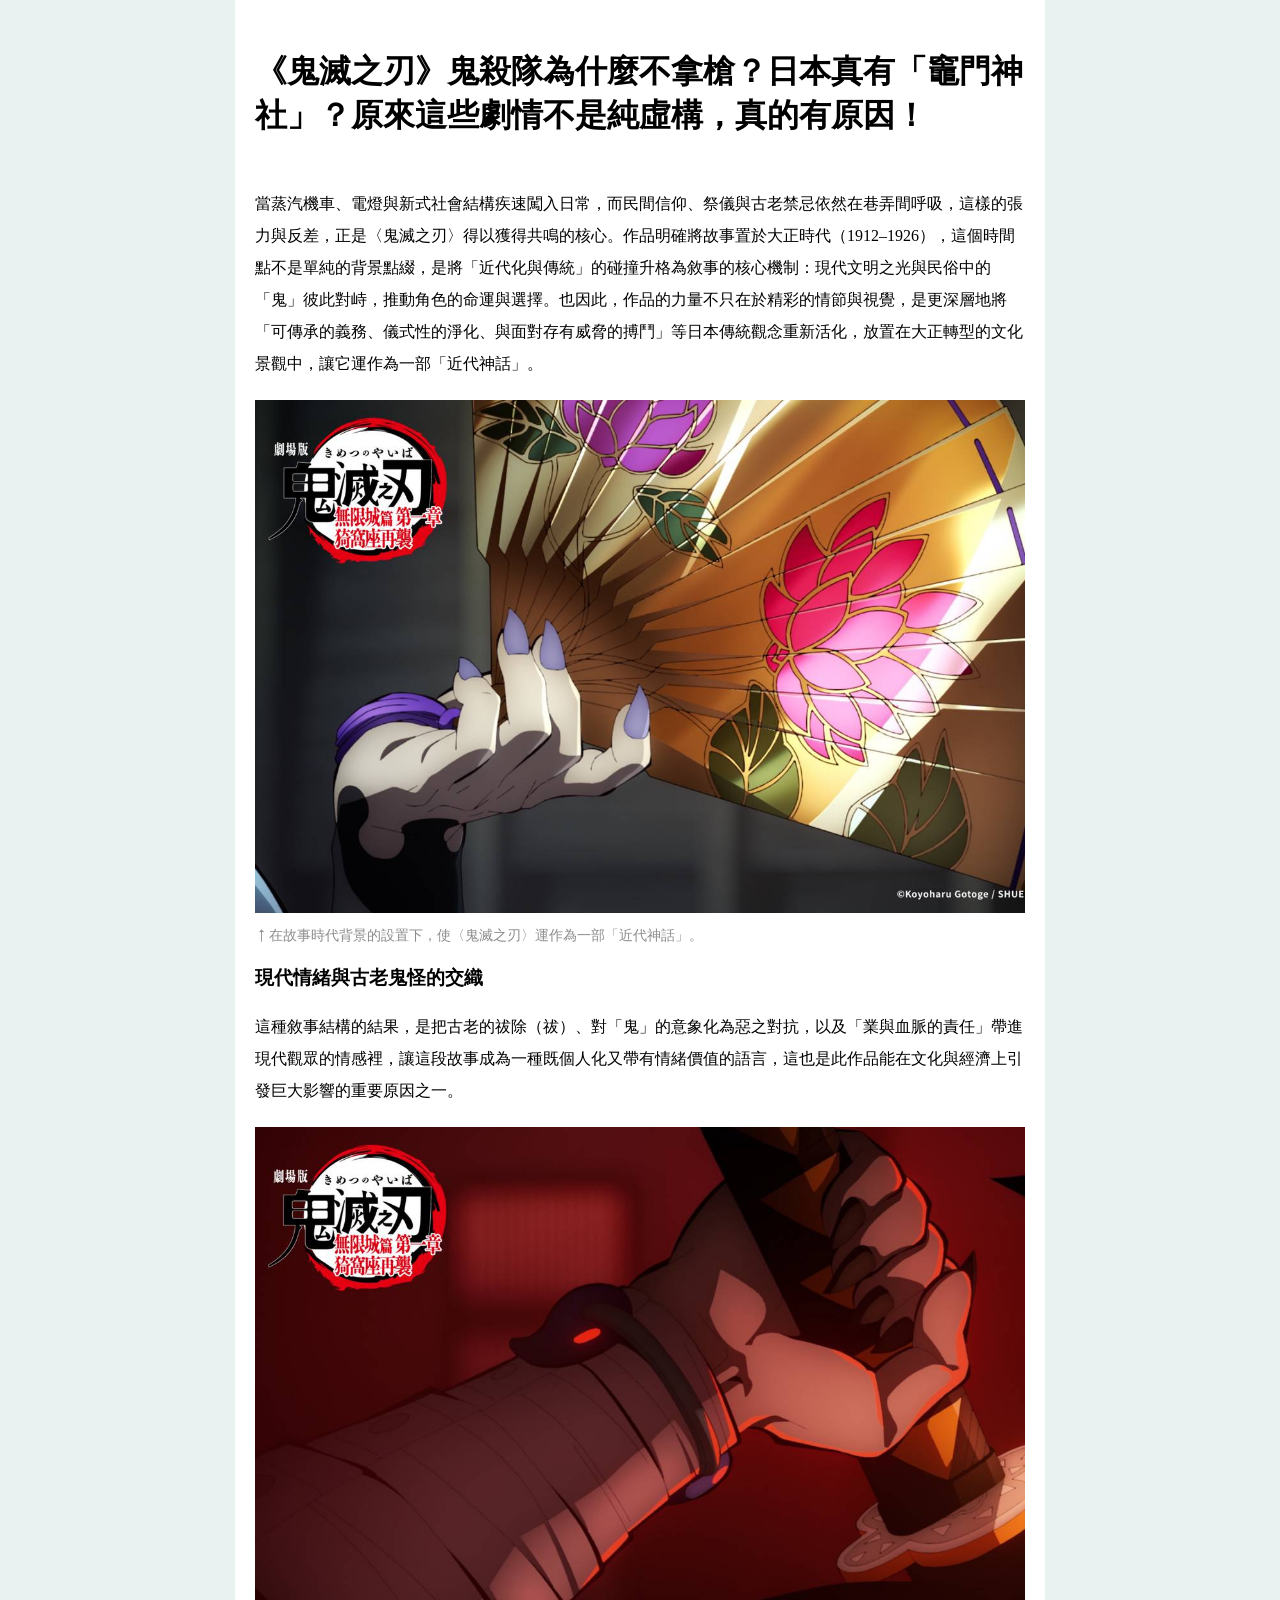
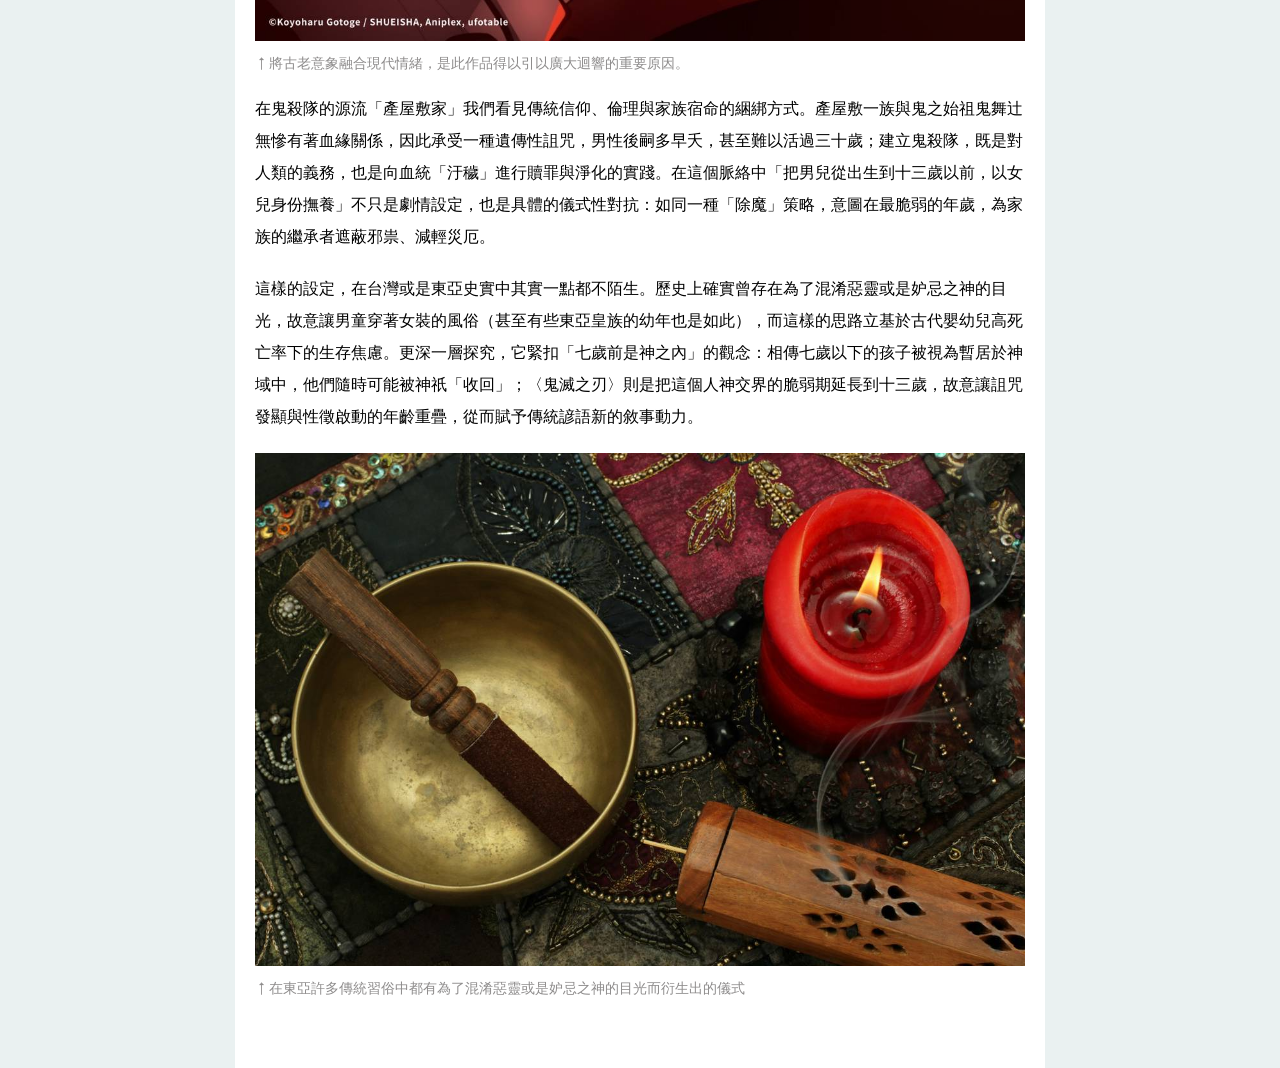
<file: index.html>
<!DOCTYPE html>
<html lang="en">

<head>
    <meta charset="UTF-8">
    <meta name="viewport" content="width=device-width, initial-scale=1.0">
    <title>Document</title>
    <link rel="stylesheet" href="./index02.css">
</head>

<body>
    <div class="wrap">
        <h1>《鬼滅之刃》鬼殺隊為什麼不拿槍？日本真有「竈門神社」？原來這些劇情不是純虛構，真的有原因！</h1>
        <p>當蒸汽機車、電燈與新式社會結構疾速闖入日常，而民間信仰、祭儀與古老禁忌依然在巷弄間呼吸，這樣的張力與反差，正是〈鬼滅之刃〉得以獲得共鳴的核心。作品明確將故事置於大正時代（1912–1926），這個時間點不是單純的背景點綴，是將「近代化與傳統」的碰撞升格為敘事的核心機制：現代文明之光與民俗中的「鬼」彼此對峙，推動角色的命運與選擇。也因此，作品的力量不只在於精彩的情節與視覺，是更深層地將「可傳承的義務、儀式性的淨化、與面對存有威脅的搏鬥」等日本傳統觀念重新活化，放置在大正轉型的文化景觀中，讓它運作為一部「近代神話」。
        </p>
        <figure>
            <img src="./images/p01.jpg" alt="">
            <figcaption>
                ⭡在故事時代背景的設置下，使〈鬼滅之刃〉運作為一部「近代神話」。
            </figcaption>
        </figure>
            <h3>現代情緒與古老鬼怪的交織</h3>
            <p>這種敘事結構的結果，是把古老的祓除（祓）、對「鬼」的意象化為惡之對抗，以及「業與血脈的責任」帶進現代觀眾的情感裡，讓這段故事成為一種既個人化又帶有情緒價值的語言，這也是此作品能在文化與經濟上引發巨大影響的重要原因之一。
            </p>
        <figure>
            <img src="./images/p02.jpg" alt="">
            <figcaption>
                ⭡將古老意象融合現代情緒，是此作品得以引以廣大迴響的重要原因。
            </figcaption>
        </figure>
        <p>在鬼殺隊的源流「產屋敷家」我們看見傳統信仰、倫理與家族宿命的綑綁方式。產屋敷一族與鬼之始祖鬼舞辻無慘有著血緣關係，因此承受一種遺傳性詛咒，男性後嗣多早夭，甚至難以活過三十歲；建立鬼殺隊，既是對人類的義務，也是向血統「汙穢」進行贖罪與淨化的實踐。在這個脈絡中「把男兒從出生到十三歲以前，以女兒身份撫養」不只是劇情設定，也是具體的儀式性對抗：如同一種「除魔」策略，意圖在最脆弱的年歲，為家族的繼承者遮蔽邪祟、減輕災厄。</p>
        <p>這樣的設定，在台灣或是東亞史實中其實一點都不陌生。歷史上確實曾存在為了混淆惡靈或是妒忌之神的目光，故意讓男童穿著女裝的風俗（甚至有些東亞皇族的幼年也是如此），而這樣的思路立基於古代嬰幼兒高死亡率下的生存焦慮。更深一層探究，它緊扣「七歲前是神之內」的觀念：相傳七歲以下的孩子被視為暫居於神域中，他們隨時可能被神祇「收回」；〈鬼滅之刃〉則是把這個人神交界的脆弱期延長到十三歲，故意讓詛咒發顯與性徵啟動的年齡重疊，從而賦予傳統諺語新的敘事動力。</p>
        <figure>
            <img src="./images/p03.jpg" alt="">
            <figcaption>
                ⭡在東亞許多傳統習俗中都有為了混淆惡靈或是妒忌之神的目光而衍生出的儀式
            </figcaption>
        </figure>    
        
           
    </div>

</body>

</html>
</file>
<file: index02.css>
*{
    margin: 0;
}
body{
    background-color:#eaf1f1
}
.wrap{
    background-color: #fff;
    width: 770px;
    margin-left: auto;
    margin-right: auto;
    /* padding-top: 50px;
    padding-left: 20px;
    padding-right: 20px;
    padding-bottom: 50px; */
    padding: 50px 20px 50px 20px;

}
figure{
    /* border: 1px solid red; */
    width: 100%;
    margin-top: 20px;
    margin-bottom: 20px;
}
figure img{
    width: 100%;
}
figcaption{
    color: #8e8c8c;
    font-size: 14px;
    margin-top: 10px;
}
h1{
    margin-bottom: 50px;
}
h3{
    margin-bottom: 20px;
}
p{
    margin-bottom: 20px;
    line-height: 2;
    
}
</file>
